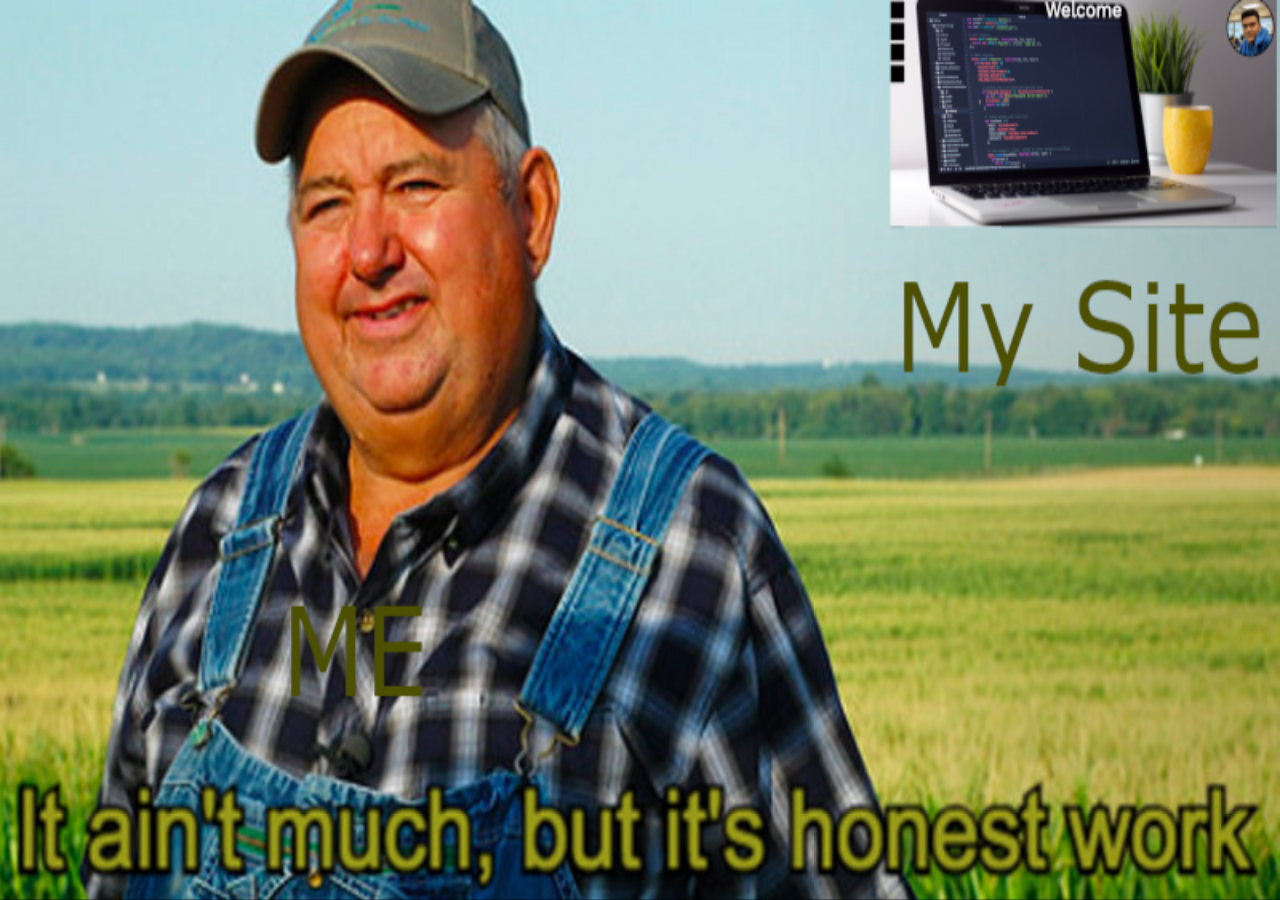
<file: index.html>
<html <head>

<link href="https://fonts.googleapis.com/css?family=Arimo|B612+Mono|Hind|Source+Code+Pro|Work+Sans&display=swap" rel="stylesheet">
<link rel="stylesheet" href="/assets/index.css">
<title>not a meme</title>

</head>

<body>

    <a href="home.html"><img src="/images/work2.png" alt="meme" class="dog"></a>
</body>
</file>
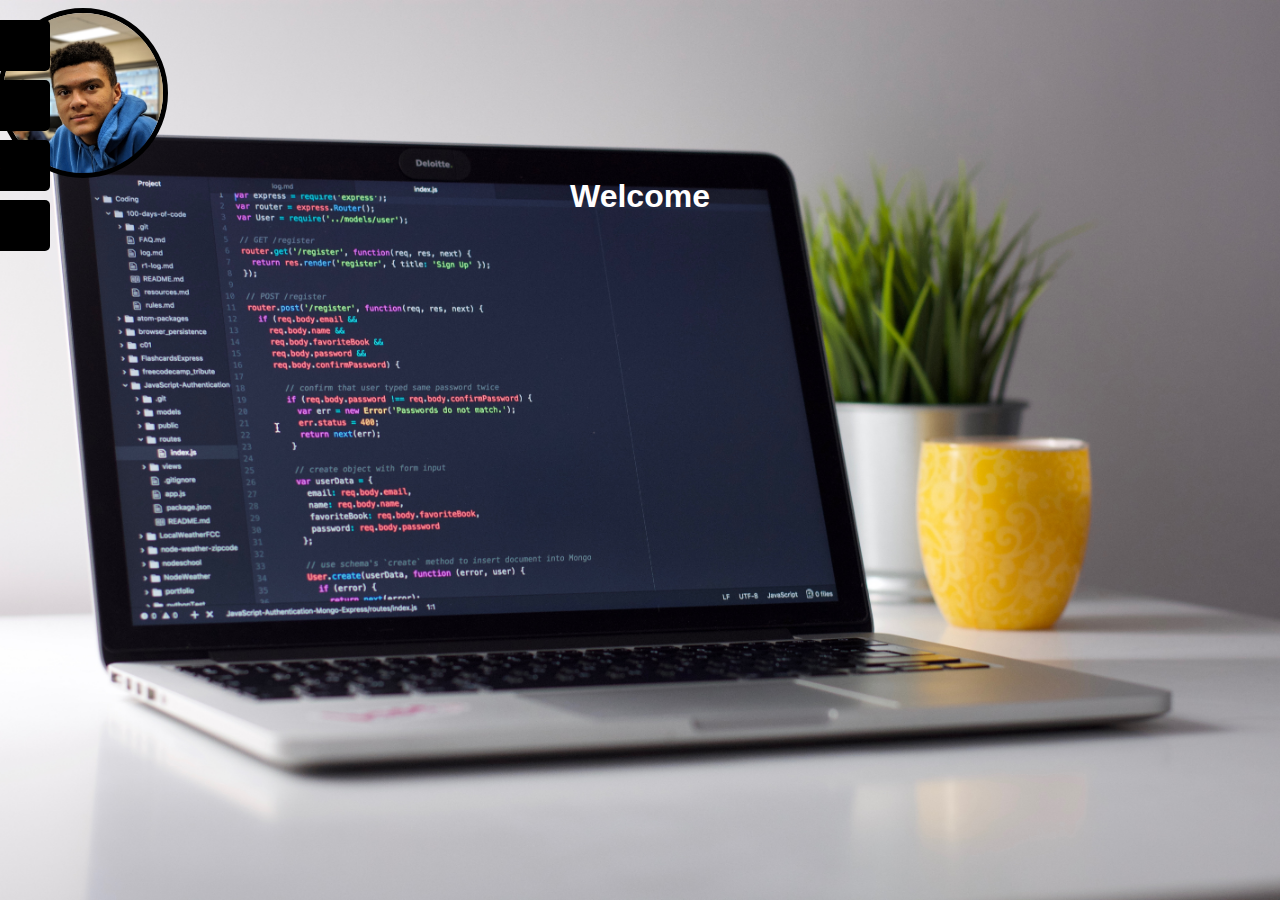
<file: index.HTML>
<head>
    <link rel="stylesheet" type="text/css" href="assets/style.css">
    <link rel="stylesheet" type="text/css" href="assets/navbuttons.css">
    <title>Hello!</title>
</head>

<body>
    <header>
        <div id="mySidenav" class="sidenav">
            <a href="index.html" id="about">Home</a>
            <a href="about.html" id="blog">About</a>
            <a href="#" id="projects">Projects</a>
            <a href="#" id="contact">Contact</a>
        </div>
    </header>

    <div class="me">
        <img src="images/Mee!2.jpg" border="5" align="right">
    </div>

    <div class="center">
        <h1>Welcome</h1>
    </div>
</body>
</file>
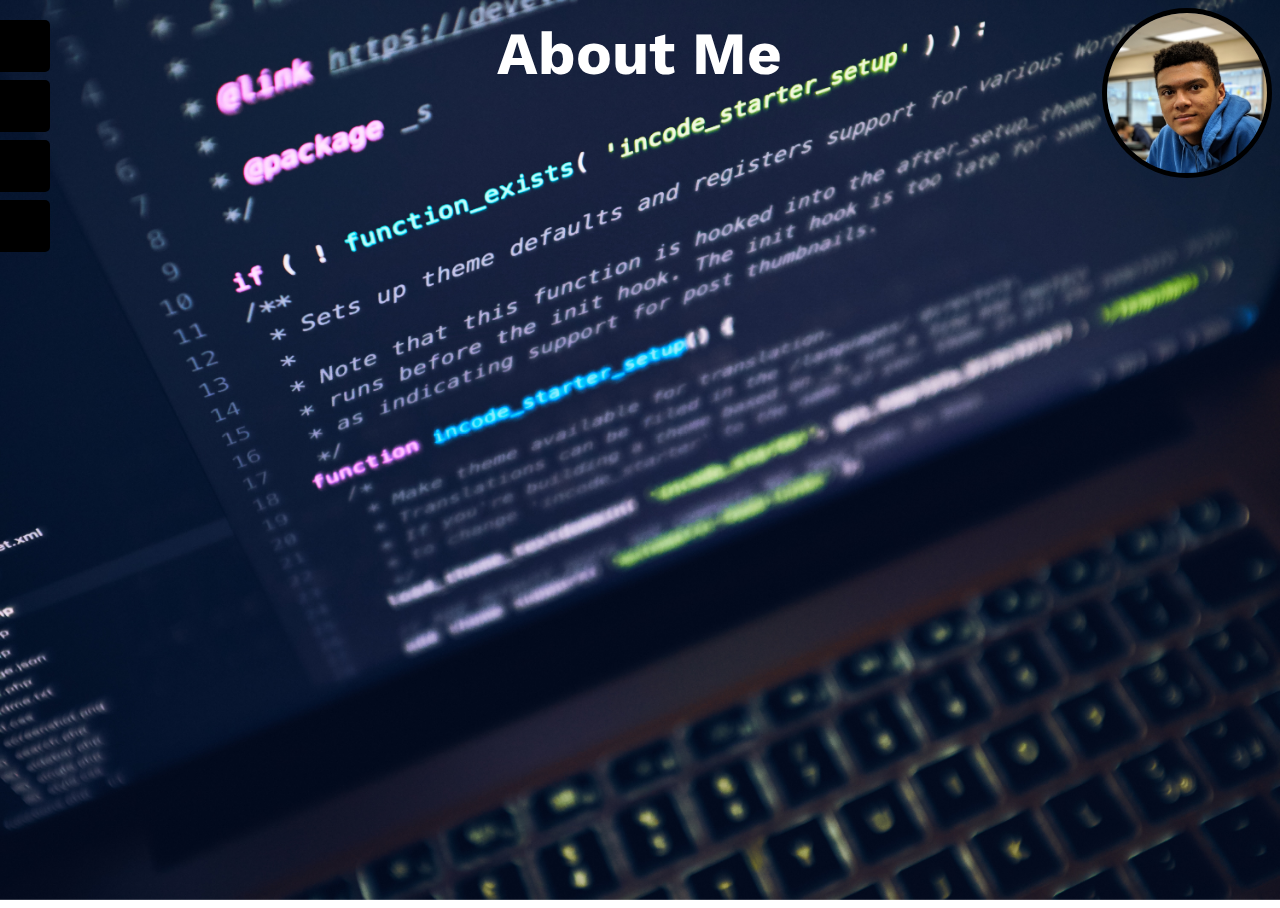
<file: about.html>
<head>
    <link rel="stylesheet" type="text/css" href="assets/abouts.css">
    <link rel="stylesheet" type="text/css" href="assets/navbuttons.css">
    <link href="https://fonts.googleapis.com/css?family=Arimo|B612+Mono|Hind|Source+Code+Pro|Work+Sans&display=swap" rel="stylesheet">
    <script src="assets/p5.js"></script>
    <script src="assets/java.js"></script>
    <title>About me</title>

</head>

<body>
    <header>
        <div id="mySidenav" class="sidenav">
            <a href="home.html" id="about">Home</a>
            <a href="about.html" id="blog">About</a>
            <a href="project.html" id="projects">Projects</a>
            <a href="contact.html" id="contact">Contact</a>
        </div>
    </header>
    <img src="/images/code.jpg" alt="backgroud" class="background">

    <img src="images/Mee!2.jpg" border="5" align="right" class="me">


    <div class="head">
        <h1> About Me</h1>
    </div>
    <div class="who_ru">
        <!-- <h2>Who am i?</h2> -->
    </div>
</body>
</file>
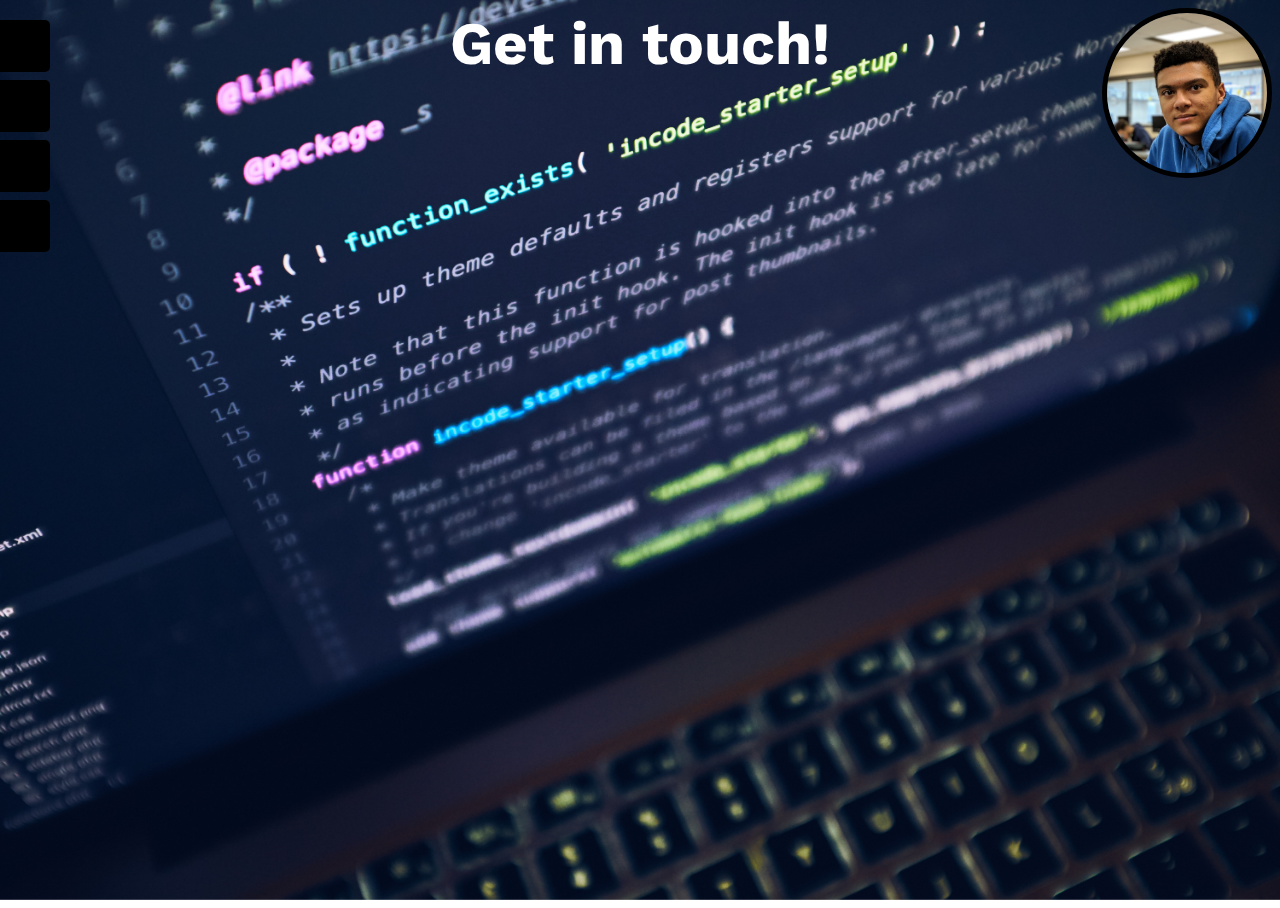
<file: contact.html>
<head>
    <link rel="stylesheet" type="text/css" href="assets/contact.css">
    <link href="https://fonts.googleapis.com/css?family=Arimo|B612+Mono|Hind|Source+Code+Pro|Work+Sans&display=swap" rel="stylesheet">
    <link rel="stylesheet" type="text/css" href="assets/navbuttons.css">
    <script src="assets/p5.js"></script>
    <script src="assets/java.js"></script>
    <title>Get in touch!</title>

</head>

<body>
    <header>
        <div id="mySidenav" class="sidenav">
            <a href="home.html" id="about">Home</a>
            <a href="about.html" id="blog">About</a>
            <a href="project.html" id="projects">Projects</a>
            <a href="contact.html" id="contact">Contact</a>
        </div>
    </header>
    <img src="/images/code.jpg" alt="background" class="background">
    <img src="images/Mee!2.jpg" border="5" align="right" class="me">

    <div class="cont">
        <h1>Get in touch!</h1>
    </div>
</body>
</file>
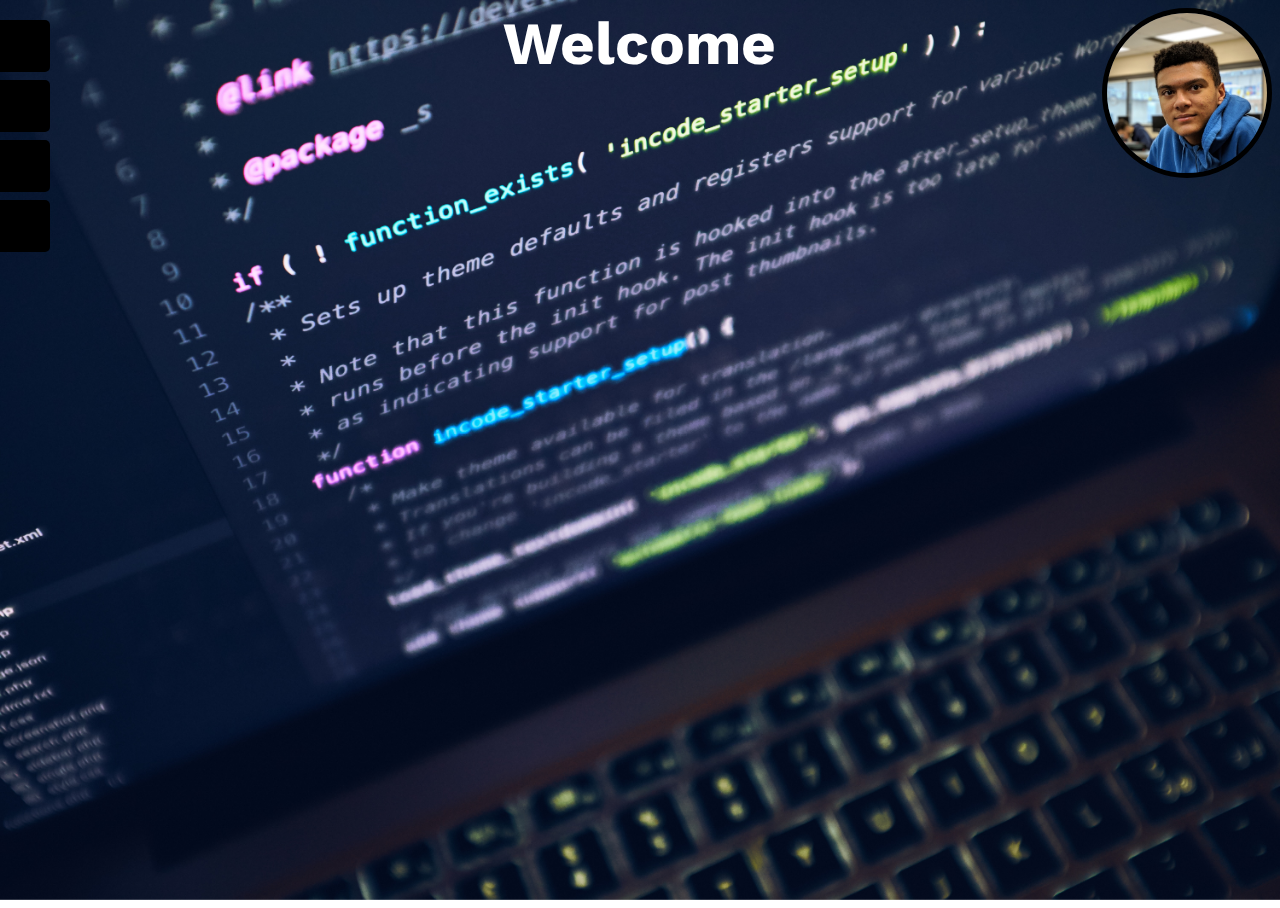
<file: home.html>
<head>
    <link rel="stylesheet" type="text/css" href="assets/home.css">
    <link rel="stylesheet" type="text/css" href="assets/navbuttons.css">
    <link href="https://fonts.googleapis.com/css?family=Arimo|B612+Mono|Hind|Source+Code+Pro|Work+Sans&display=swap" rel="stylesheet">
    <script src="assets/p5.js"></script>
    <script src="assets/java.js"></script>
    <title>My Portfolio</title>
</head>

<body>
    <header>
        <div id="mySidenav" class="sidenav">
            <a href="home.html" id="about">Home</a>
            <a href="about.html" id="blog">About</a>
            <a href="project.html" id="projects">Projects</a>
            <a href="contact.html" id="contact">Contact</a>
        </div>
    </header>
    <img src="/images/code.jpg" alt="backgroud" class="background">

    <img src="images/Mee!2.jpg" border="5" align="right" class="me">
    <div class="center">
        <h1>Welcome</h1>
    </div>
</body>
</file>
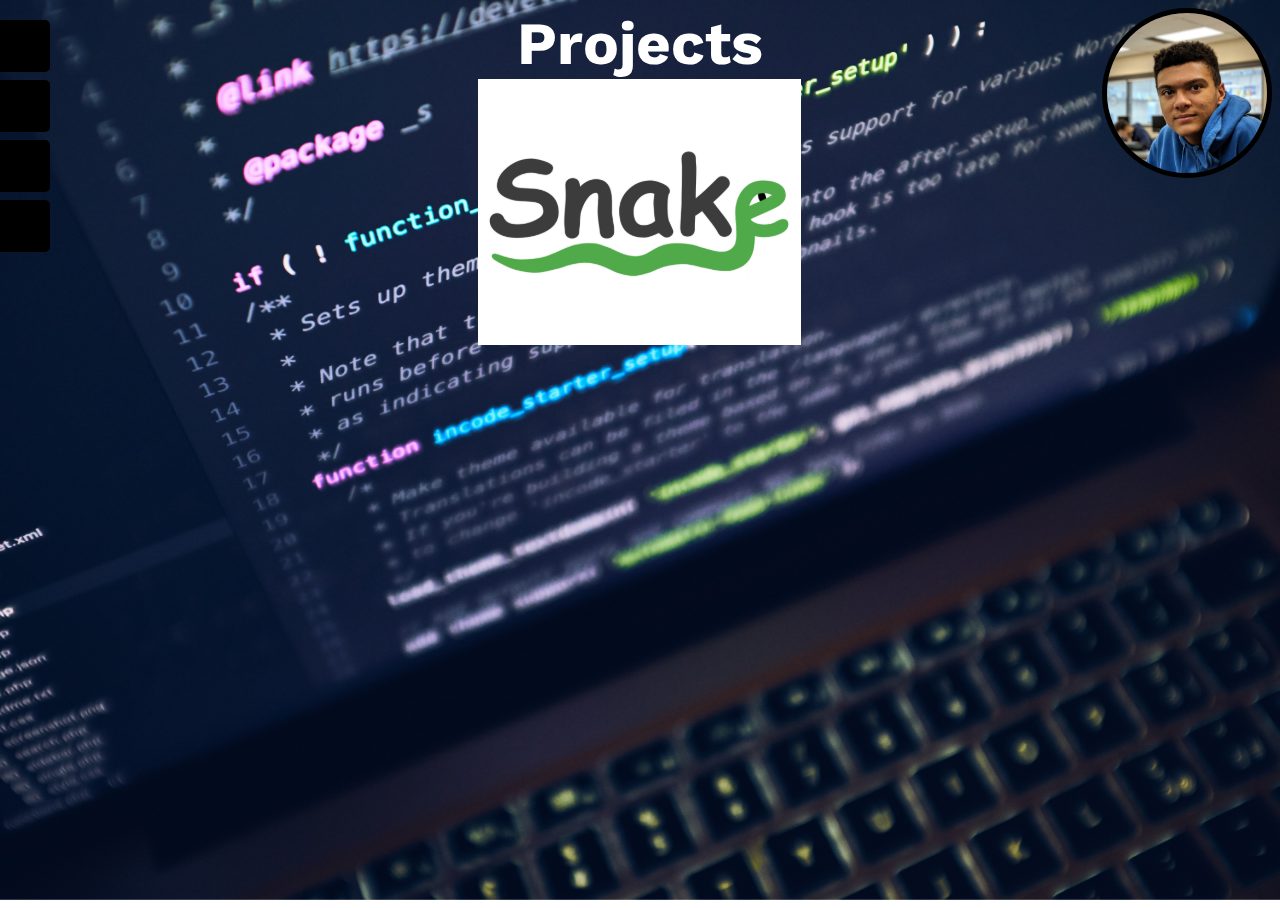
<file: project.html>
<head>
    <link rel="stylesheet" type="text/css" href="assets/project.css">
    <link rel="stylesheet" type="text/css" href="assets/navbuttons.css">
    <link href="https://fonts.googleapis.com/css?family=Arimo|B612+Mono|Hind|Source+Code+Pro|Work+Sans&amp;display=swap" rel="stylesheet">
    <script src="assets/p5.js"></script>
    <script src="assets/java.js"></script>
    <title>My projects</title>
</head>

<body>
    <header>
        <div id="mySidenav" class="sidenav">
            <a href="home.html" id="about">Home</a>
            <a href="about.html" id="blog">About</a>
            <a href="project.html" id="projects">Projects</a>
            <a href="contact.html" id="contact">Contact</a>
        </div>
    </header>
    <img src="/images/code.jpg" alt="background" class="background">
    <img src="images/Mee!2.jpg" border="5" align="right" class="me">



    <div class="projec">
        <h1>Projects</h1>
        <div class="zoom">
            <a href="snek.html"><img src="/images/snake.png" alt="snake" class="snake"></a>
        </div>
</body>
</file>
<file: assets/index.css>
html{
background-color: black;
}
.dog{
  position: fixed;
  top: 0;
  left: 0;
  margin: 0;
  width: 100%;
  height: 100%;
}
</file>
<file: assets/style.css>
html{
background-image: url("../images/laptop.jpg");
background-position: center;
background-size: cover;
background-repeat: no-repeat;
border: 0;
}

h1{
text-align: center;
color: white;
}

img{
  height: 160px;
   width: 160px;
   border-radius: 50%;
}
.center{
  margin:auto;
  width: 60%;
  border: 0;
  padding: 10 px;

}
</file>
<file: assets/navbuttons.css>
#mySidenav a {
  font-family: 'Arimo', sans-serif;
  position: absolute;
  left: -80px;
  transition: 0.3s;
  padding: 15px;
  width: 100px;
  text-decoration: none;
  font-size: 18px;
  color: white;
  border-radius: 0 5px 5px 0;
}

#mySidenav a:hover {
  left: 0;
}


#about {
  top: 20px;
  background-color: Black;
}

#blog {
  top: 80px;
  background-color: Black;
}

#projects {
  top: 140px;
  background-color: Black;
}

#contact {
  top: 200px;
  background-color: Black;
}

h1{
  font-family: 'Work Sans', sans-serif;
  text-align: center;
  margin: 0;
}

html{
  height: 100%
}

body{
  overflow: hidden;
  height: 100%
}
.background{
  top: 0;
  left: 0;
  margin: 0;
  position: fixed;
  width: 100%;
  height: 100%;
  z-index: -1;
}
.me{
  height: 160px;
   width: 160px;
   border-radius: 50%;
}
</file>
<file: assets/abouts.css>
.head{
  margin:auto;
  width: 60%;
  border: 0;
  padding: 10px;
}
h1{
  color: white;
  font-size: 60px;
}
</file>
<file: assets/contact.css>
/* html{
  background-image: url("../images/mactop.jpg");
  background-position: center;
  background-size: cover;
  background-repeat: no-repeat;
  border: 0;
  } */

  .cont{
    margin: auto;
    width: 60%;
    border: 0;
  }
h1{
  color: white;
  font-size: 60px;
}
</file>
<file: assets/home.css>
h1{
  font-family: 'Work Sans', sans-serif;
text-align: center;
color: white;
}

.center{
  margin:auto;
  width: 60%;
  border: 0;
  padding: 10 px;

}
h1{
  color: white;
  font-size: 60px;
}
</file>
<file: assets/project.css>
/* html{
  background-image: url("../images/code.jpg");
  background-position: center;
  background-size: cover;
  background-repeat: no-repeat;
  border: 0;
  } */
  .projec{
    margin:auto;
    width: 60%;
    border: 0;
  }
h1{
  color: white;
  font-size: 60px;
}
.snake{
  display: block;
  margin-left: auto;
  margin-right: auto;
}

.zoom {
  height: 300px;
  overflow: hidden;
}


.zoom img {
  transition: transform 5s ease;
}

.zoom:hover img {
  transform: scale(1.5);
}
</file>
